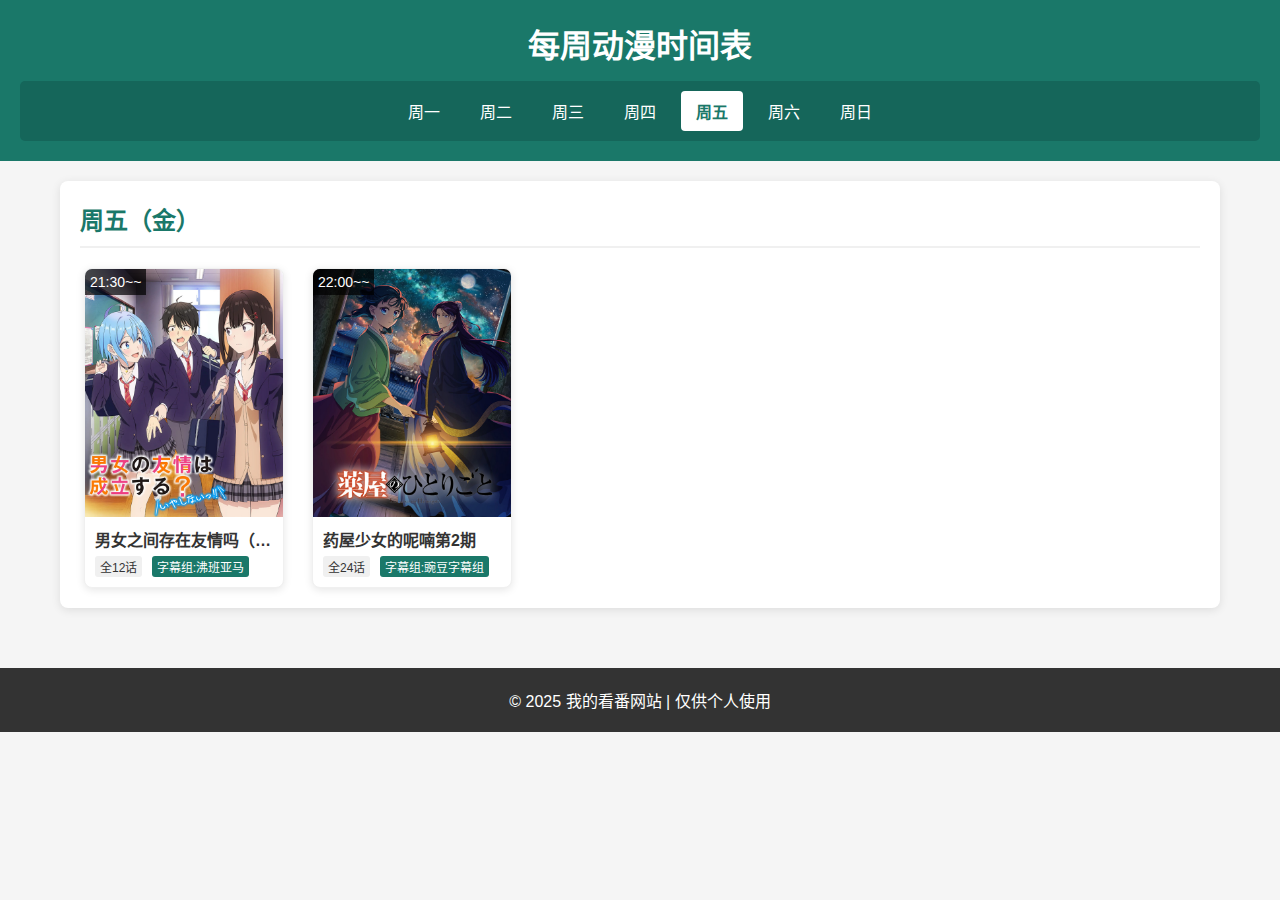
<file: anime-schedule/index.html>
<!DOCTYPE html>
<html lang="zh-CN">

<head>
    <meta charset="UTF-8">
    <meta name="viewport" content="width=device-width, initial-scale=1.0">
    <title>每周动漫时间表</title>
    <link rel="stylesheet" href="css/styles.css">
</head>

<body>
    <header>
        <h1>每周动漫时间表</h1>
        <nav>
            <ul class="tab-nav">
                <li><a href="#" data-day="monday" class="active">周一</a></li>
                <li><a href="#" data-day="tuesday">周二</a></li>
                <li><a href="#" data-day="wednesday">周三</a></li>
                <li><a href="#" data-day="thursday">周四</a></li>
                <li><a href="#" data-day="friday">周五</a></li>
                <li><a href="#" data-day="saturday">周六</a></li>
                <li><a href="#" data-day="sunday">周日</a></li>
            </ul>
        </nav>
    </header>

    <main>
        <div class="tab-content">
            <section id="monday" class="day-schedule active">
                <h2>周一（月）</h2>
                <div class="anime-grid" id="monday-grid">
                </div>
            </section>

            <section id="tuesday" class="day-schedule">
                <h2>周二（火）</h2>
                <div class="anime-grid" id="tuesday-grid">
                </div>
            </section>

            <section id="wednesday" class="day-schedule">
                <h2>周三（水）</h2>
                <div class="anime-grid" id="wednesday-grid">
                </div>
            </section>

            <section id="thursday" class="day-schedule">
                <h2>周四（木）</h2>
                <div class="anime-grid" id="thursday-grid">
                </div>
            </section>

            <section id="friday" class="day-schedule">
                <h2>周五（金）</h2>
                <div class="anime-grid" id="friday-grid">
                </div>
            </section>

            <section id="saturday" class="day-schedule">
                <h2>周六（土）</h2>
                <div class="anime-grid" id="saturday-grid">
                </div>
            </section>

            <section id="sunday" class="day-schedule">
                <h2>周日（日）</h2>
                <div class="anime-grid" id="sunday-grid">
                </div>
            </section>
        </div>
    </main>

    <footer>
        <p>© 2025 我的看番网站 | 仅供个人使用</p>
    </footer>

    <script src="js/script.js"></script>
</body>

</html>
</file>
<file: anime-schedule/css/styles.css>
/* 基本样式重置 */
* {
    margin: 0;
    padding: 0;
    box-sizing: border-box;
}

body {
    font-family: 'Microsoft YaHei', sans-serif;
    background-color: #f5f5f5;
    color: #333;
}

/* 页头样式 */
header {
    background-color: #1a7869;
    color: white;
    padding: 20px;
    text-align: center;
}

header h1 {
    margin-bottom: 15px;
}

/* 选项卡导航 */
.tab-nav {
    display: flex;
    justify-content: center;
    list-style: none;
    flex-wrap: wrap;
    background-color: #15665a;
    border-radius: 5px;
    padding: 5px;
}

.tab-nav li {
    margin: 5px;
}

.tab-nav li a {
    color: white;
    text-decoration: none;
    padding: 8px 15px;
    border-radius: 4px;
    transition: all 0.3s;
    display: block;
}

.tab-nav li a.active {
    background-color: white;
    color: #1a7869;
    font-weight: bold;
}

.tab-nav li a:hover:not(.active) {
    background-color: rgba(255, 255, 255, 0.2);
}

/* 主内容区域 */
main {
    max-width: 1200px;
    margin: 0 auto;
    padding: 20px;
}

/* 选项卡内容 */
.tab-content {
    background-color: white;
    border-radius: 8px;
    box-shadow: 0 2px 10px rgba(0, 0, 0, 0.1);
    overflow: hidden;
}

.day-schedule {
    display: none;
    padding: 20px;
}

.day-schedule.active {
    display: block;
    animation: fadeIn 0.5s;
}

@keyframes fadeIn {
    from {
        opacity: 0;
    }

    to {
        opacity: 1;
    }
}

.day-schedule h2 {
    color: #1a7869;
    margin-bottom: 20px;
    padding-bottom: 10px;
    border-bottom: 2px solid #f0f0f0;
}

/* 动漫网格布局 */
.anime-grid {
    display: grid;
    grid-template-columns: repeat(auto-fill, minmax(200px, 1fr));
    gap: 20px;
}

/* 动漫卡片样式 */
.anime-card {
    position: relative;
    background-color: white;
    border-radius: 8px;
    overflow: hidden;
    box-shadow: 0 2px 8px rgba(0, 0, 0, 0.1);
    transition: transform 0.3s, box-shadow 0.3s;
    border: 1px solid #f0f0f0;

    max-width: 200px;
    margin: 0 auto;
}

/* 添加无动漫内容时的提示样式 */
.no-anime-message {
    /* 横跨整个网格 */
    grid-column: 1 / -1;
    text-align: center;
    padding: 30px;
    color: #999;
    font-size: 16px;
    background-color: #f9f9f9;
    border-radius: 8px;
    margin: 20px 0;
}

.anime-card .god {
    display: inline-block;
    background-color: #1a7869;
    color: white;
    padding: 2px 5px;
    font-size: 12px;
    border-radius: 3px;
}

.anime-card .needLadder {
    display: inline-block;
    background-color: #ce0000;
    color: white;
    padding: 2px 5px;
    font-size: 12px;
    border-radius: 3px;
}

.anime-card .notWatch {
    color: #2d64b3;
}

.anime-card .watching {
    color: #f74d4a;
}

.anime-card:hover {
    transform: translateY(-5px);
    box-shadow: 0 5px 15px rgba(0, 0, 0, 0.2);
}

.anime-card .time {
    background-color: rgba(0, 0, 0, 0.7);
    color: white;
    padding: 5px;
    position: absolute;
    /* 保持绝对定位 */
    top: 0;
    left: 0;
    font-size: 14px;
    z-index: 1;
    /* 确保时间显示在图片上方 */
}

.anime-card a {
    text-decoration: none;
    color: inherit;
    display: block;
    position: relative;
}

.anime-card img {
    width: 100%;
    /* height: 180px; */
    height: 100%;
    object-fit: cover;
    display: block;
}

.anime-card .info {
    padding: 10px;
}

.anime-card h3 {
    font-size: 16px;
    margin-bottom: 5px;
    white-space: nowrap;
    overflow: hidden;
    text-overflow: ellipsis;
}

.anime-card .episodes {
    display: inline-block;
    background-color: #f0f0f0;
    padding: 2px 5px;
    font-size: 12px;
    border-radius: 3px;
    margin-right: 5px;
}

/* 页脚样式 */
footer {
    text-align: center;
    padding: 20px;
    background-color: #333;
    color: white;
    margin-top: 40px;
}

/* 响应式设计 */
@media (max-width: 768px) {
    .anime-grid {
        display: grid;
        grid-template-columns: repeat(auto-fill, minmax(180px, 1fr));
        gap: 20px;
    }

    .tab-nav {
        flex-direction: row;
        overflow-x: auto;
        padding: 10px 5px;
    }

    .tab-nav li {
        margin: 0 2px;
    }

    .tab-nav li a {
        padding: 8px 10px;
        font-size: 14px;
        white-space: nowrap;
    }
}
</file>
